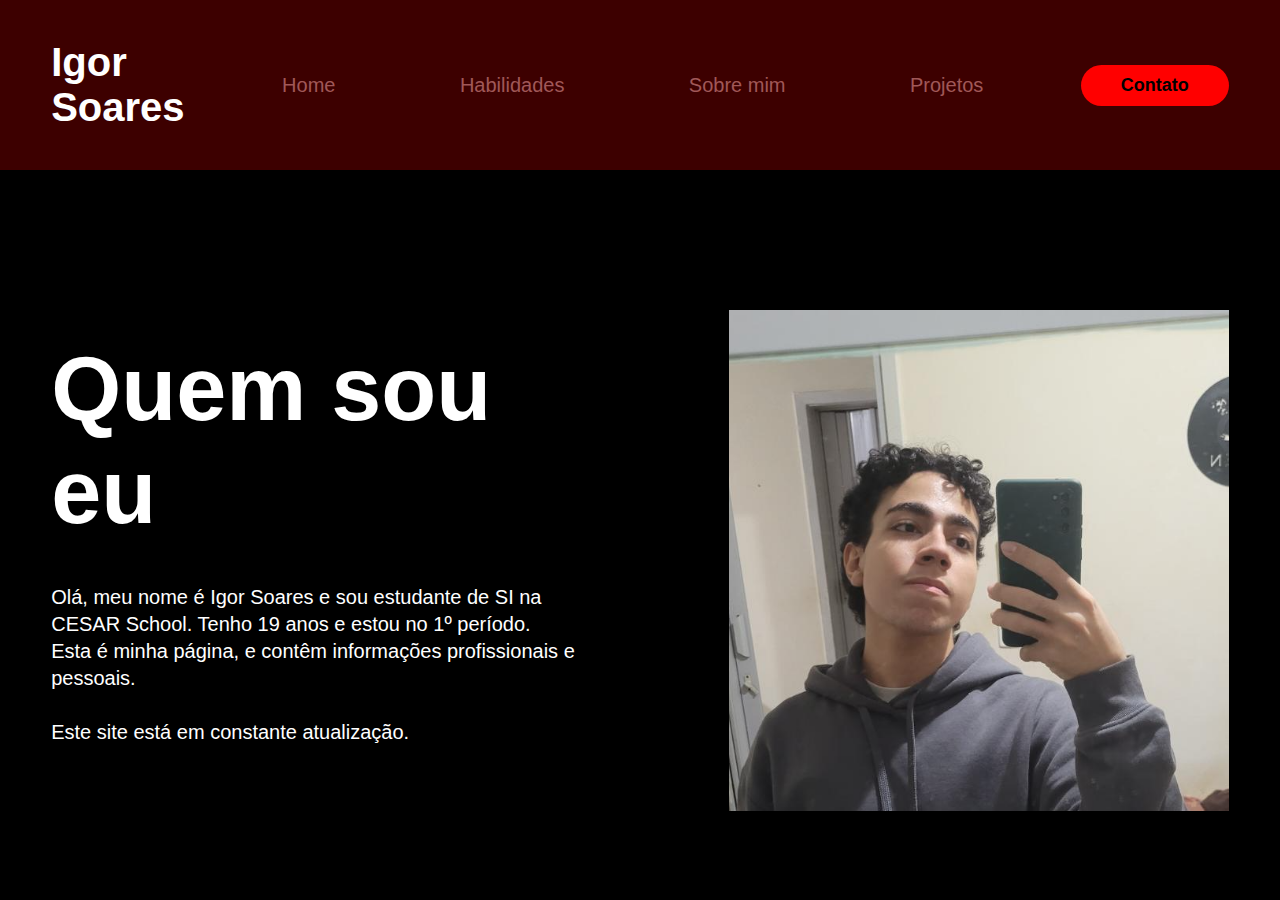
<file: index.html>
<!DOCTYPE html>
<html lang="en">
  <head>
    <meta charset="UTF-8">
    <meta name="viewport" content="width=device-width, initial-scale=1.0">
    <meta name="description" content="Site de Igor">
    <meta name="author" content="Igor Soares">
    <link href="estilo.css" rel="stylesheet">
    <title>Igor - Site</title>
  </head>
  <body>
    <header>
      <div class="interface">
        <div>
          <h2>Igor<br>Soares</h2>
        </div>
        <nav>
          <ul>
            <li><a href="index.html">Home</a></li>
            <li><a href="hab.html">Habilidades</a></li>
            <li><a href="sm.html">Sobre mim</a></li>
            <li><a href="pro.html">Projetos</a></li>
          </ul>
        </nav>
        <div class="botao-contato">
          <a href="cont.html">
            <button>Contato</button>
          </a>
        </div>
      </div>
    </header>
    <main>
      <section class="topoindex">
        <div class="interface">
          <div class="flex">
            <div class="textoindex">
              <h1>Quem sou eu</h1>
              <p>Olá, meu nome é Igor Soares e sou estudante de SI na CESAR School. Tenho
              19 anos e estou no 1º período. <br>Esta é minha página, e contêm informações
              profissionais e pessoais. <br><br>Este site está em constante atualização.</p>
            </div>
            <div class="imgindex">
              <img src="eu-zapzap.png" width="500px" alt="Foto de Igor Soares, no espelho">
            </div>
          </div>
        </div>
      </section>
    </main>
  </body>
</html>
</file>
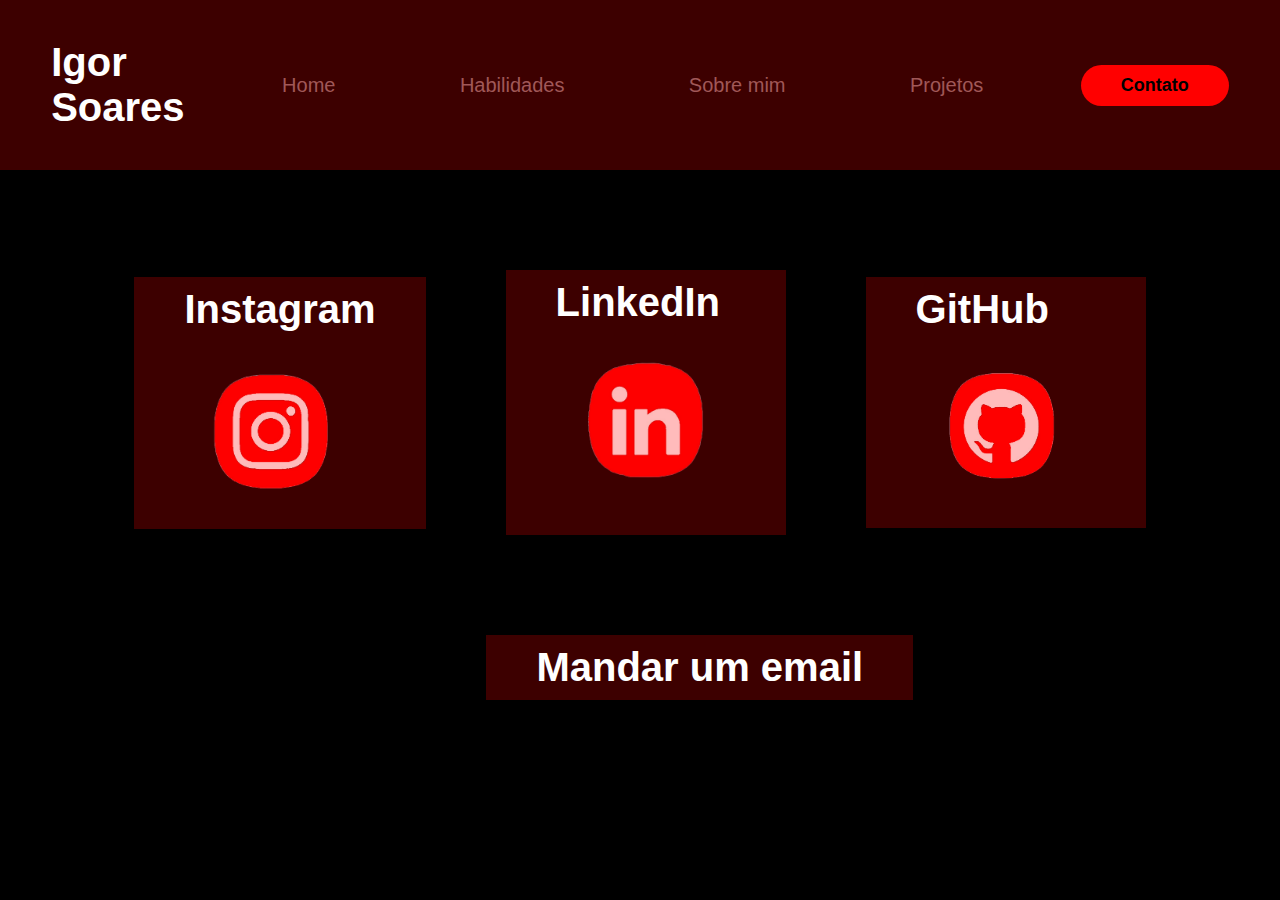
<file: cont.html>
<!DOCTYPE html>
<html lang="en">
  <head>
    <meta charset="UTF-8">
    <meta name="viewport" content="width=device-width, initial-scale=1.0">
    <meta name="description" content="Site de Igor">
    <meta name="author" content="Igor Soares">
    <link href="estilo.css" rel="stylesheet">
    <title>Contato</title>
  </head>
  <body>
    <header>
      <div class="interface">
        <div>
          <h2>Igor<br>Soares</h2>
        </div>
        <nav>
          <ul>
            <li><a href="index.html">Home</a></li>
            <li><a href="hab.html">Habilidades</a></li>
            <li><a href="sm.html">Sobre mim</a></li>
            <li><a href="pro.html">Projetos</a></li>
          </ul>
        </nav>
        <div class="botao-contato">
          <a href="cont.html">
            <button>Contato</button>
          </a>
        </div>
      </div>
    </header>
    <main>
      <section class="secont">
        <article class="insta">
          <h2>Instagram</h2>
          <a href="https://www.instagram.com/igor.soaress87/" target="_blank"><img src="instavermelho.png" width="180px"></a>
        </article>
        <article class="insta">
          <h2>LinkedIn</h2>
          <a href="https://www.linkedin.com/in/igor-soares-2567a7302/" target="_blank"><img src="linkedinvermelho.png" width="180px"></a>
        </article>
        <article class="insta">
          <h2>GitHub</h2>
          <a href="https://github.com/IgorSoaresss" target="_blank"><img src="githubvermelho.png" width="180px"></a>
        </article>
      </section>
      <section>
        <article class="insta" style="margin-left: 38%">
          <a href="mailto:ijas@cesar.school"><h2>Mandar um email</h2></a>
        </article>
      </section>
    </main>
  </body>
</html>
</file>
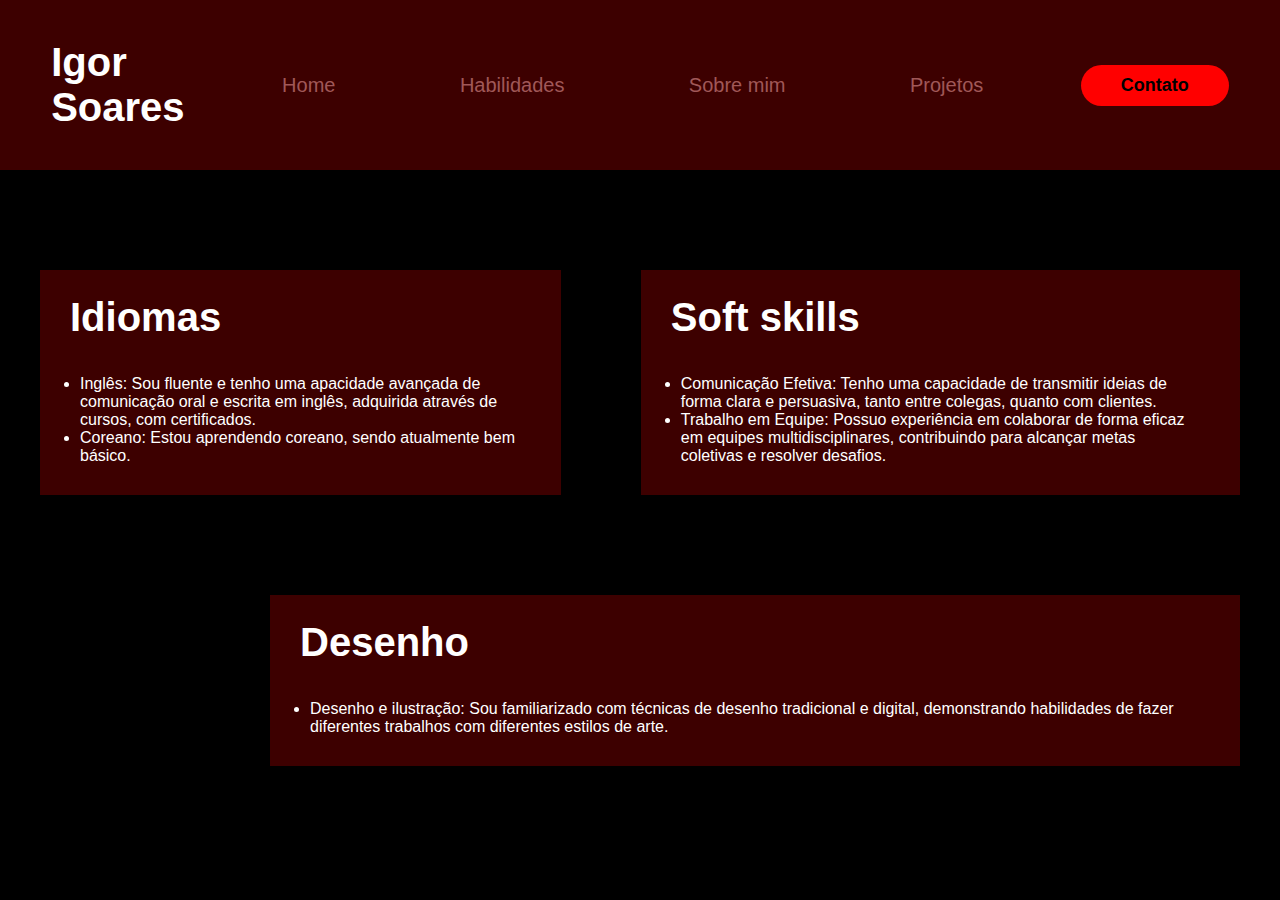
<file: hab.html>
<!DOCTYPE html>
<html lang="en">
  <head>
    <meta charset="UTF-8">
    <meta name="viewport" content="width=device-width, initial-scale=1.0">
    <meta name="description" content="Site de Igor">
    <meta name="author" content="Igor Soares">
    <link href="estilo.css" rel="stylesheet">
    <title>Habilidades</title>
  </head>
  <body>
    <header>
      <div class="interface">
        <div>
          <h2>Igor<br>Soares</h2>
        </div>
        <nav>
          <ul>
            <li><a href="index.html">Home</a></li>
            <li><a href="hab.html">Habilidades</a></li>
            <li><a href="sm.html">Sobre mim</a></li>
            <li><a href="pro.html">Projetos</a></li>
          </ul>
        </nav>
        <div class="botao-contato">
          <a href="cont.html">
            <button>Contato</button>
          </a>
        </div>
      </div>
    </header>
    <main>
        <section class="flex">
            <article class="arthab">
                <h2>Idiomas</h2>
                <ul>
                  <li>Inglês: Sou fluente e tenho uma apacidade avançada de comunicação oral
                   e escrita em inglês, adquirida através de cursos, com certificados.</li>
                  <li>Coreano: Estou aprendendo coreano, sendo atualmente bem básico.</li>
                </ul>
            </article>
            <article class="arthab">
                <h2>Soft skills</h2>
                <ul>
                  <li>Comunicação Efetiva: Tenho uma capacidade de transmitir ideias de forma
                      clara e persuasiva, tanto entre colegas, quanto com clientes.</li>
                  <li>Trabalho em Equipe: Possuo experiência em colaborar de forma eficaz em
                      equipes multidisciplinares, contribuindo para alcançar metas coletivas e
                      resolver desafios.</li>
                </ul>
            </article>
        </section>
        <section>
          <article class="arthab" style="margin-left: 270px">
            <h2>Desenho</h2>
            <ul>
              <li>Desenho e ilustração: Sou familiarizado com técnicas de desenho tradicional
                  e digital, demonstrando habilidades de fazer diferentes trabalhos com
                  diferentes estilos de arte.</li>
            </ul>
          </article>
        </section>
    </main>
  </body>
</html>
</file>
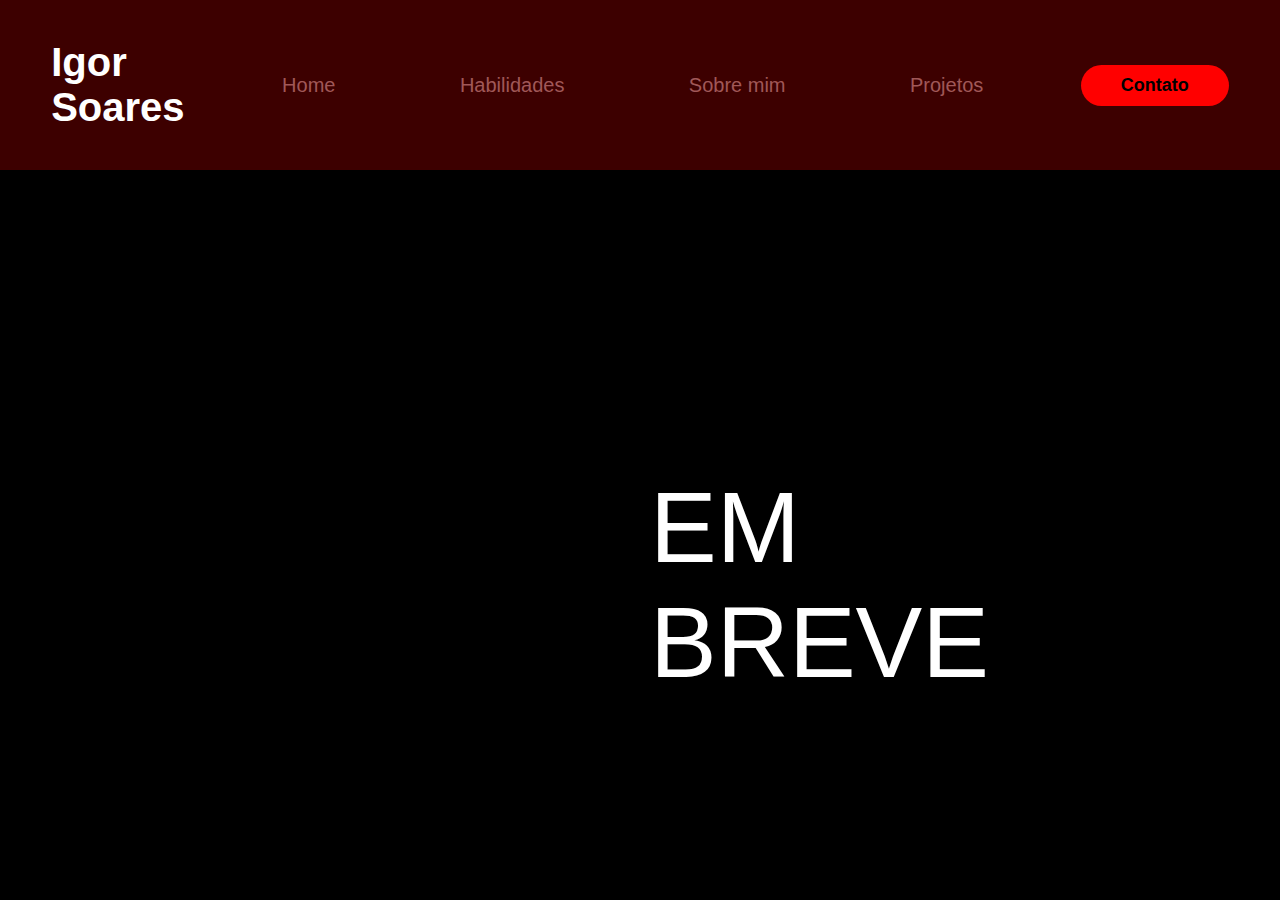
<file: pro.html>
<!DOCTYPE html>
<html lang="en">
  <head>
    <meta charset="UTF-8">
    <meta name="viewport" content="width=device-width, initial-scale=1.0">
    <meta name="description" content="Site de Igor">
    <meta name="author" content="Igor Soares">
    <link href="estilo.css" rel="stylesheet">
    <title>Projetos</title>
  </head>
  <body>
    <header>
      <div class="interface">
        <div>
          <h2>Igor<br>Soares</h2>
        </div>
        <nav>
          <ul>
            <li><a href="index.html">Home</a></li>
            <li><a href="hab.html">Habilidades</a></li>
            <li><a href="sm.html">Sobre mim</a></li>
            <li><a href="pro.html">Projetos</a></li>
          </ul>
        </nav>
        <div class="botao-contato">
          <a href="cont.html">
            <button>Contato</button>
          </a>
        </div>
      </div>
    </header>
    <main>
      <section>
        <article class="divproj">
          <p>EM BREVE</p>
        </article>
      </section>
    </main>
  </body>
</html>
</file>
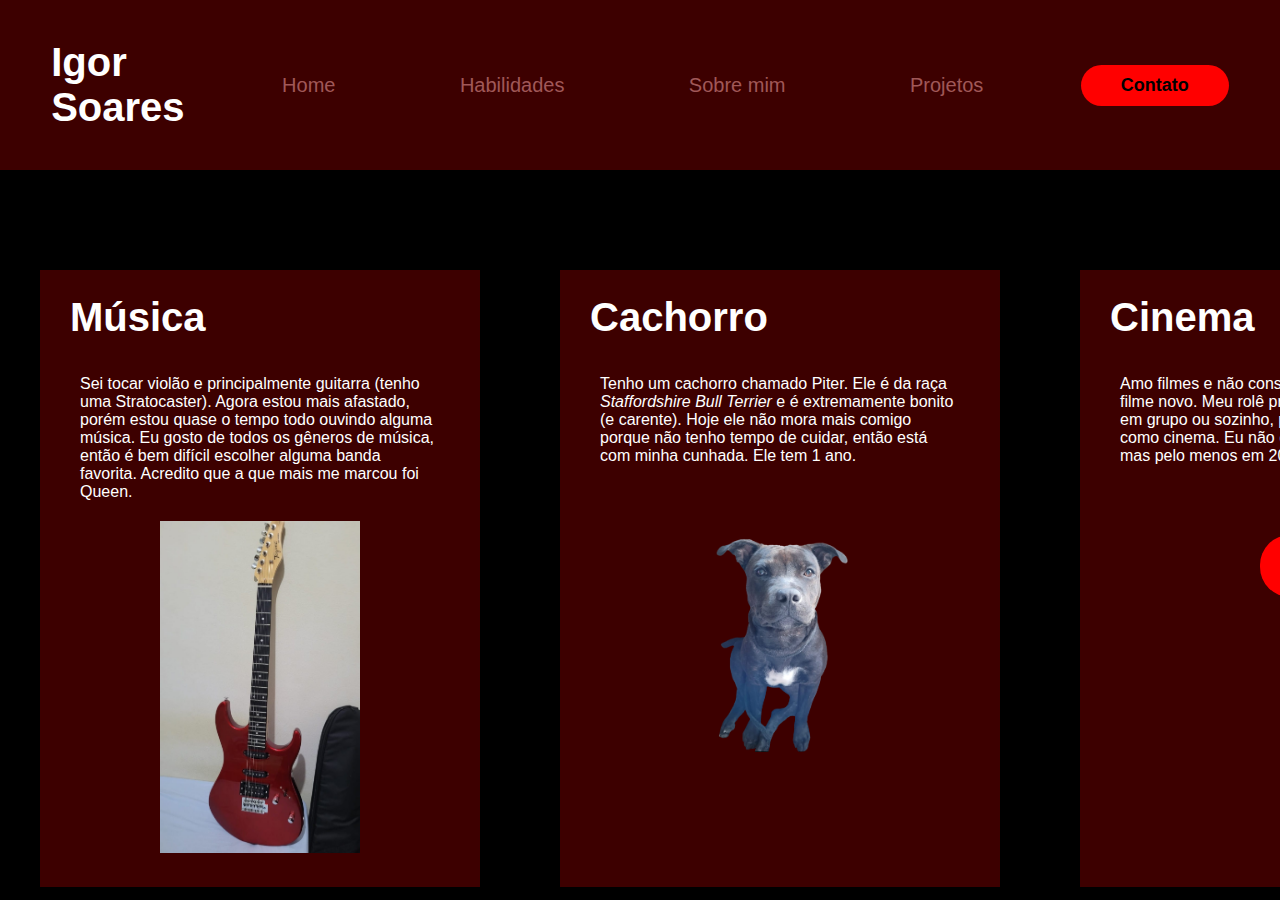
<file: sm.html>
<!DOCTYPE html>
<html lang="en">
  <head>
    <meta charset="UTF-8">
    <meta name="viewport" content="width=device-width, initial-scale=1.0">
    <meta name="description" content="Site de Igor">
    <meta name="author" content="Igor Soares">
    <link href="estilo.css" rel="stylesheet">
    <title>Sobre mim</title>
  </head>
  <body>
    <header>
      <div class="interface">
        <div>
          <h2>Igor<br>Soares</h2>
        </div>
        <nav>
          <ul>
            <li><a href="index.html">Home</a></li>
            <li><a href="hab.html">Habilidades</a></li>
            <li><a href="sm.html">Sobre mim</a></li>
            <li><a href="pro.html">Projetos</a></li>
          </ul>
        </nav>
        <div class="botao-contato">
          <a href="cont.html">
            <button>Contato</button>
          </a>
        </div>
      </div>
    </header>
    <section>
      <article class="arthab">
        <h2>Música</h2>
        <p>
          Sei tocar violão e principalmente guitarra (tenho uma Stratocaster). Agora estou mais afastado,
          porém estou quase o tempo todo ouvindo alguma música. Eu gosto de
          todos os gêneros de música, então é bem difícil escolher alguma banda
          favorita. Acredito que a que mais me marcou foi Queen.
        </p>
        <div class="pitersm">
          <img src="guitas.jpg" width="200px" alt="Minha guitarra, vermelha">
        </div>
      </article>
      <article class="arthab">
        <h2>Cachorro</h2>
        <p>
          Tenho um cachorro chamado Piter. Ele é da raça
          <i>Staffordshire Bull Terrier</i> e é extremamente bonito (e carente).
          Hoje ele não mora mais comigo porque não tenho tempo de cuidar, então
          está com minha cunhada. Ele tem 1 ano.</p>
        <div class="pitersm">
          <img src="piter-sentado.png" width="200px" alt="Meu cachorro Piter, sentado">
        </div>
      </article>
      <article class="arthab">
        <h2>Cinema</h2>
        <p>
          Amo filmes e não consigo passar uma semana sem ver algum filme novo.
          Meu rolê preferido, inclusive, é ir ao cinema. Seja em grupo ou
          sozinho, poucas coisas me deixam tão fascinado como cinema. Eu não
          consigo escolher meu filme preferido, mas pelo menos em 2023
          foi Oppenheimer.
        </p>
        <div class="botao-contato">
          <a href="https://letterboxd.com/IgorSoaress/"><button>Meu Letterboxd</button></a>
        </div>
      </article>
    </section>
  </body>
</html>
</file>
<file: estilo.css>
@import url('https://fonts.googleapis.com/css2?family=Quicksand:wght@300..700&display=swap');

* {
  margin: 0;
  padding: 0;
  box-sizing: border-box;
  font-family: "Poppins", sans-serif;
}

.flex{
  display: flex;
}

header {
  padding: 40px 4%;
  background-color: #3d0000;
}

header a {
  color: #a05858;
  text-decoration: none;
  font-size: 20px;
  display: inline-block;
  transition: 0.2s;
}

header a:hover {
  color: white;
  transform: scale(1.05);
}

header > .interface {
  display: flex;
  align-items: center;
  justify-content: space-between;
}

header nav ul {
  list-style-type: none;
}

header nav ul li {
  display: inline-block;
  padding: 0 60px;
}

header .botao-contato button {
  padding: 10px 40px;
  font-size: 18px;
  font-weight: 600;
  background-color: #ff0000;
  border: none;
  border-radius: 30px;
  cursor: pointer;
}

header .botao-contato button:hover {
  box-shadow: 0px 0px 8px #c20000;
}

body {
  min-height: 100vh;
  background-color: #313866;
  margin: 0px;
  padding: 0px;
  background-color:black;
}

h1 {
  font-size: 90px;
  color: #ffffff;
}

h2{
  color: white;
  font-size: 40px;
}


section {
  display: flex;
  margin-top: 100px;
}

.topoindex {
  padding: 40px 4%;
}

.topoindex .flex{
  align-items: center;
  justify-content: center;
  gap: 150px;
}

.topoindex h1{
  color: white;
}

.topoindex .textoindex p{
  color: white;
  padding: 40px 0px;
  font-size: 20px;
  line-height: 27px;
}

.arthab{
  color: white;
  background-color: #3d0000;
  margin: 0px 40px;
  padding: 10px 20px;
}

.arthab h2{
  padding: 15px 10px;
}

.arthab p{
  margin: 20px;
}

.arthab ul{
  margin: 20px;
}

.divproj{
  color: white;
  font-size: 100px;
  padding: 200px 650px;
}

.insta{
  color: white;
  background-color: #3d0000;
  margin: 0px 40px;
  padding: 10px 50px;
}

.secont{
  display: flex;
  align-items: center;
  justify-content: center;
}

section .botao-contato button {
  padding: 10px 40px;
  margin: 50px 160px;
  font-size: 18px;
  font-weight: 600;
  background-color: #ff0000;
  border: none;
  border-radius: 30px;
  cursor: pointer;
}

section .botao-contato button:hover {
  box-shadow: 0px 0px 8px #c20000;
}

section .pitersm {
  margin: 20px 100px;
}

.insta a{
  text-decoration: none;
}
</file>
